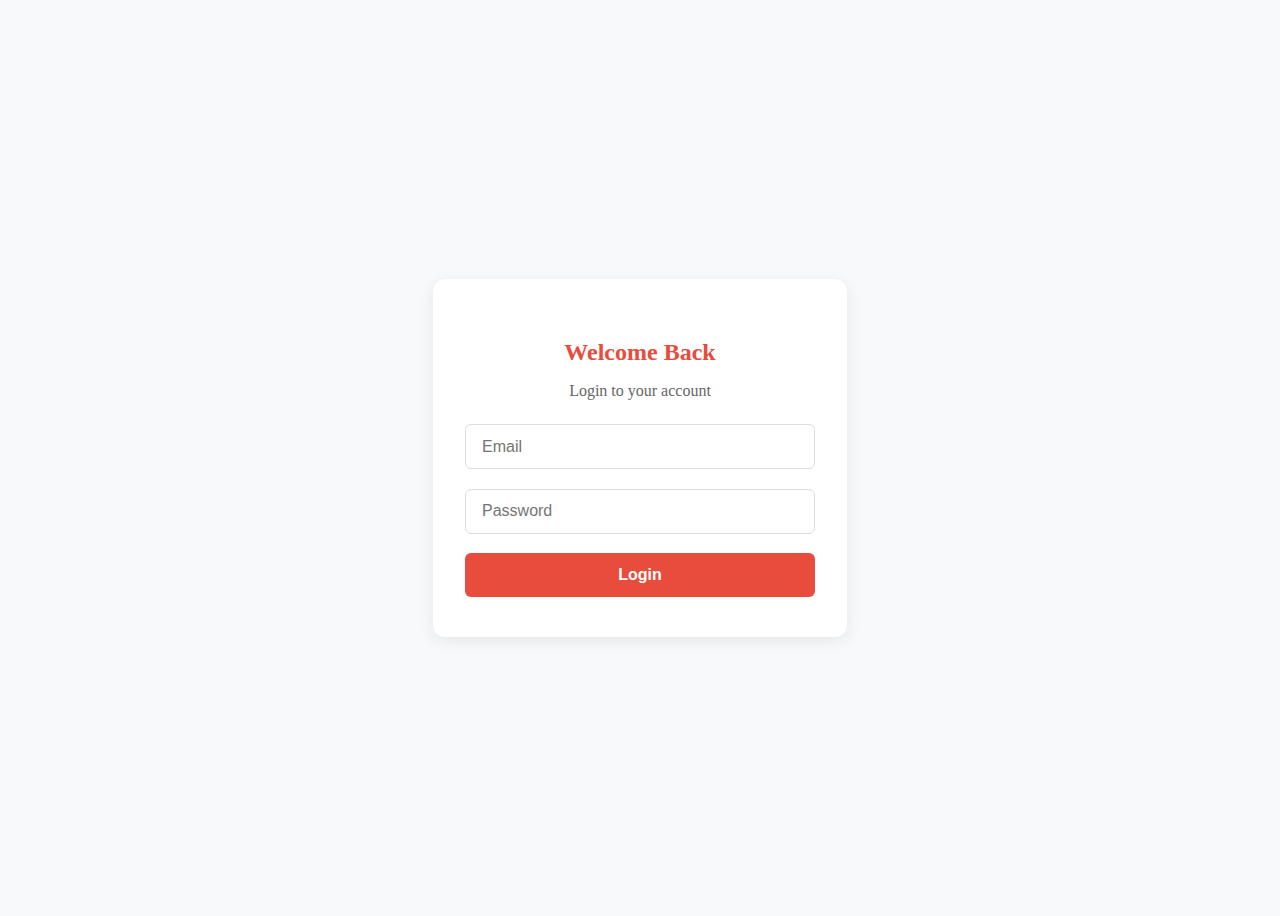
<file: HTML/login.html>
<!DOCTYPE html>
<html lang="en">
<head>
    <meta charset="UTF-8">
    <meta name="viewport" content="width=device-width, initial-scale=1.0">
    <title>Login - VietFood</title>
    <link rel="stylesheet" href="../CSS/login.css">
</head>
<body>
    <nav class="navbar">
        <!-- ...navbar as above... -->
    </nav>
    <main>
        <section class="auth-container">
            <div class="auth-card">
                <h2>Welcome Back</h2>
                <p>Login to your account</p>
                <form id="login-form">
                    <input type="email" placeholder="Email" required>
                    <input type="password" placeholder="Password" required>
                    <button type="submit">Login</button>
                </form>
            </div>
        </section>
    </main>
    <div id="toast" class="toast"></div>
    <script src="../JS/login.js"></script>
</body>
</html>
</file>
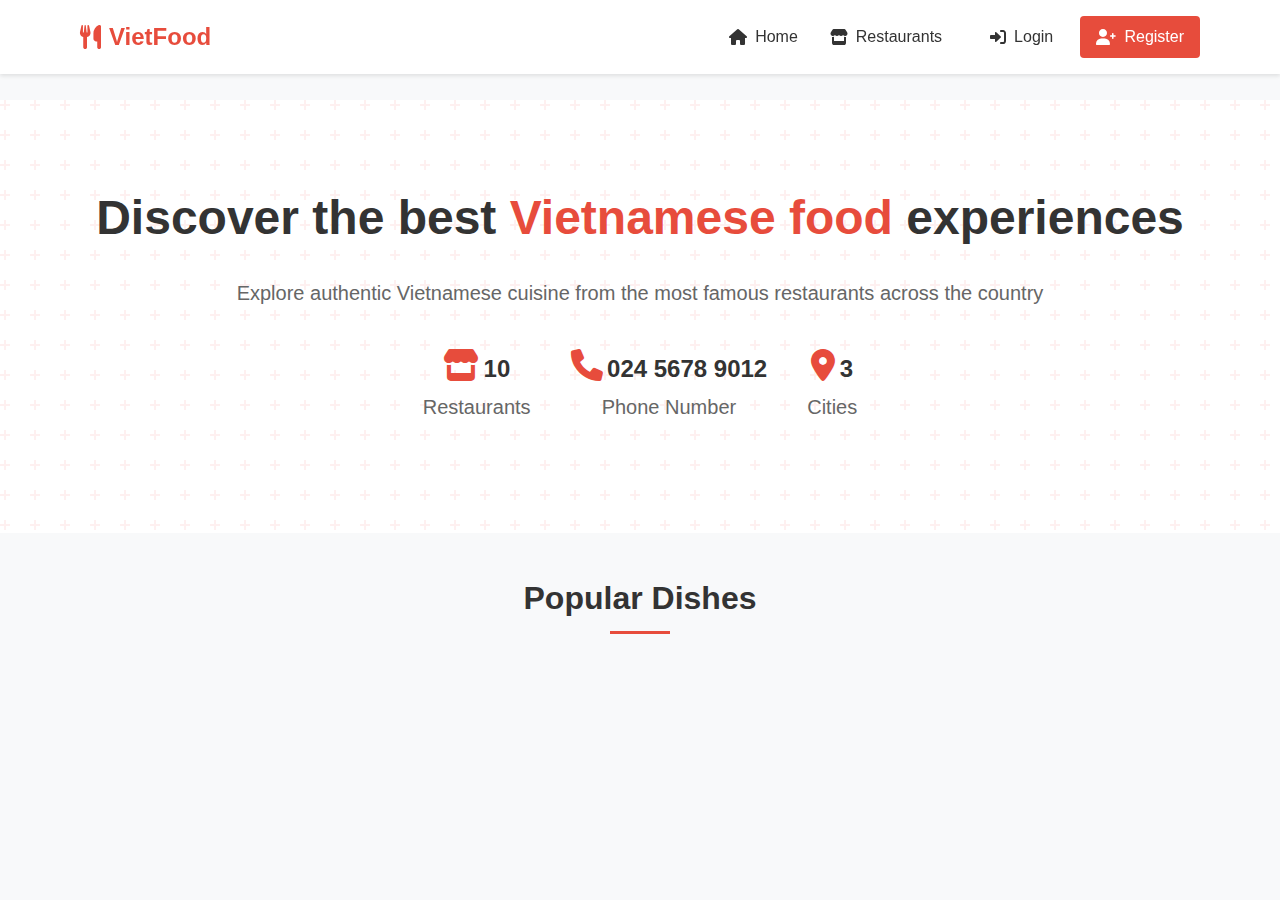
<file: HTML/main.html>
<!DOCTYPE html>
<html lang="en">
<head>
  <meta charset="UTF-8">
  <meta name="viewport" content="width=device-width, initial-scale=1.0">
  <title>Vietnamese Food Guide</title>
  <link rel="stylesheet" href="../CSS/main.css">
  <link rel="stylesheet" href="https://cdnjs.cloudflare.com/ajax/libs/font-awesome/6.0.0/css/all.min.css">
</head>
<body>
  <!-- ======= NAVBAR ======= -->
  <nav class="navbar">
    <div class="container">
      <a href="#" class="logo" onclick="showSection('home')">
        <i class="fas fa-utensils"></i> VietFood
      </a>
      <div class="nav-links">
        <a href="#" onclick="showSection('home-section')"><i class="fas fa-home"></i> Home</a>
        <a href="#" onclick="showSection('food-shops-section')"><i class="fas fa-store"></i> Restaurants</a>
        <div id="auth-buttons">
          <a href="#" onclick="showSection('login-section')"><i class="fas fa-sign-in-alt"></i> Login</a>
          <a href="#" onclick="showSection('register-section')" class="register-btn"><i class="fas fa-user-plus"></i> Register</a>
        </div>
        <div id="user-info" style="display: none;">
          <span id="user-email"></span>
          <a href="#" onclick="logout()" class="logout-btn"><i class="fas fa-sign-out-alt"></i> Logout</a>
        </div>
      </div>
    </div>
  </nav>

  <!-- ======= MAIN ======= -->
  <main>
    <!-- ======= HOME (HERO + POPULAR DISHES) ======= -->
    <section id="home-section" class="section active">
      <div class="hero">
        <h1>Discover the best <span>Vietnamese food</span> experiences</h1>
        <p>Explore authentic Vietnamese cuisine from the most famous restaurants across the country</p>
        <div class="hero-stats">
          <div class="stat-item">
            <i class="fas fa-store"></i>
            <span id="total-shops">0</span>
            <p>Restaurants</p>
          </div>
          <div class="stat-item">
            <i class="fas fa-phone"></i>
            <span id="hero-phone">0</span>
            <p>Phone Number</p>
          </div>
          <div class="stat-item">
            <i class="fas fa-map-marker-alt"></i>
            <span id="total-cities">0</span>
            <p>Cities</p>
          </div>
        </div>
      </div>
      <div class="featured-dishes">
        <h2>Popular Dishes</h2>
        <div class="dishes-grid" id="dishes-grid"></div>
      </div>
    </section>

    <!-- ======= LOGIN ======= -->
    <section id="login-section" class="section">
      <div class="auth-container">
        <div class="auth-card">
          <h2>Welcome Back</h2>
          <p>Sign in to your account</p>
          <form id="login-form" onsubmit="login(event)">
            <div class="form-group">
              <input type="text" id="login-username" placeholder="Username" required>
              <span class="error" id="login-username-error"></span>
            </div>
            <div class="form-group">
              <input type="email" id="login-email" placeholder="Email" required>
              <span class="error" id="login-email-error"></span>
            </div>
            <div class="form-group">
              <input type="password" id="login-password" placeholder="Password" required>
              <span class="error" id="login-password-error"></span>
            </div>
            <button type="submit">Login</button>
            <p class="auth-switch">Don't have an account? <a href="#" onclick="showSection('register-section')">Register</a></p>
          </form>
        </div>
      </div>
    </section>

    <!-- ======= REGISTER ======= -->
    <section id="register-section" class="section">
      <div class="auth-container">
        <div class="auth-card">
          <h2>Create Account</h2>
          <p>Sign up to explore Vietnamese cuisine</p>
          <form id="register-form" onsubmit="register(event)">
            <div class="form-group">
              <input type="text" id="register-username" placeholder="Username" required>
              <span class="error" id="register-username-error"></span>
            </div>
            <div class="form-group">
              <input type="email" id="register-email" placeholder="Email" required>
              <span class="error" id="register-email-error"></span>
            </div>
            <div class="form-group">
              <input type="password" id="register-password" placeholder="Password" required>
              <span class="error" id="register-password-error"></span>
            </div>
            <div class="form-group">
              <input type="password" id="register-confirm-password" placeholder="Confirm Password" required>
              <span class="error" id="register-confirm-password-error"></span>
            </div>
            <button type="submit">Register</button>
            <p class="auth-switch">Already have an account? <a href="#" onclick="showSection('login-section')">Login</a></p>
          </form>
        </div>
      </div>
    </section>

    <!-- ======= RESTAURANT LIST ======= -->
    <section id="food-shops-section" class="section">
      <div class="container">
        <h2>Popular Restaurants</h2>
        <div class="filters">
          <select id="city-filter" onchange="filterShops()">
            <option value="">All Cities</option>
          </select>
          <select id="cuisine-filter" onchange="filterShops()">
            <option value="">All Cuisines</option>
          </select>
          <select id="price-filter" onchange="filterShops()">
            <option value="">All Prices</option>
            <option value="₫">Budget</option>
            <option value="₫₫">Moderate</option>
            <option value="₫₫₫">Luxury</option>
          </select>
        </div>
        <div id="shop-login-message" style="display:none; color: red; text-align: center; margin: 2em 0;">
          You need to <a href="#" onclick="showSection('login-section')">log in</a> or <a href="#" onclick="showSection('register-section')">register</a> to use the restaurant feature.
        </div>
        <div class="shop-grid" id="shop-grid">
          <!-- Shops will be populated by JavaScript -->
        </div>
      </div>
    </section>

    <!-- ======= RESTAURANT DETAIL ======= -->
    <section id="shop-detail-section" class="section">
      <div class="container">
        <button class="back-btn" onclick="showSection('food-shops-section')">
          <i class="fas fa-arrow-left"></i> Back to Restaurants
        </button>
        <div id="shop-detail-content">
          <div class="shop-info">
            <h2 id="detail-name"></h2>
            <div class="shop-meta">
              <span id="detail-location"></span>
              <span id="detail-cuisine"></span>
              <span id="detail-price"></span>
              <div class="rating">
                <span id="detail-rating"></span>
                <i class="fas fa-star"></i>
              </div>
            </div>
          </div>
          <div class="shop-dishes">
            <h3>Featured Dishes</h3>
            <div id="shop-dishes-list" class="dishes-grid">
              <!-- Dishes will be populated by JavaScript -->
            </div>
          </div>
          <div class="shop-reviews">
            <h3>Reviews</h3>
            <div id="reviews-list">
              <!-- Reviews will be populated by JavaScript -->
            </div>
            <form id="review-form" onsubmit="submitReview(event)" class="review-form">
              <div class="form-group">
                <label for="review-rating">Your Rating:</label>
                <select id="review-rating" required>
                  <option value="5">⭐⭐⭐⭐⭐ Excellent</option>
                  <option value="4">⭐⭐⭐⭐ Very Good</option>
                  <option value="3">⭐⭐⭐ Good</option>
                  <option value="2">⭐⭐ Fair</option>
                  <option value="1">⭐ Poor</option>
                </select>
              </div>
              <div class="form-group">
                <label for="review-text">Your Review:</label>
                <textarea id="review-text" rows="3" required placeholder="Share your experience at this restaurant..."></textarea>
              </div>
              <button type="submit" class="review-btn">Submit Review</button>
            </form>
          </div>
        </div>
      </div>
    </section>
  </main>

  <!-- ======= BOOKING MODAL (HIDDEN BY DEFAULT) ======= -->
  <div id="main-booking-modal" class="modal" style="display:none;" aria-modal="true" role="dialog" aria-labelledby="booking-modal-title" tabindex="-1">
    <div class="modal-overlay" id="main-booking-overlay"></div>
    <div class="modal-content">
      <button class="close" id="close-main-booking-modal" aria-label="Close booking modal">&times;</button>
      <h3 id="booking-modal-title">Book a Table</h3>
      <form id="main-booking-form" autocomplete="off">
        <input type="hidden" id="main-booking-restaurant" name="restaurant">
        <div class="form-group">
          <label for="main-booking-date"><i class="fas fa-calendar-alt"></i> Date:</label>
          <input type="date" id="main-booking-date" name="date" required>
        </div>
        <div class="form-group">
          <label for="main-booking-seats"><i class="fas fa-users"></i> Number of Seats:</label>
          <input type="number" id="main-booking-seats" name="seats" min="1" max="20" required>
        </div>
        <div class="form-group">
          <label for="main-booking-phone"><i class="fas fa-phone"></i> Your Phone Number:</label>
          <input type="tel" id="main-booking-phone" name="phone" required pattern="[0-9+\-() ]{8,}" placeholder="e.g. 0901234567">
        </div>
        <div class="form-group">
          <label for="main-booking-details"><i class="fas fa-comment"></i> Booking Details:</label>
          <textarea id="main-booking-details" name="details" rows="3" required placeholder="E.g. Booking for birthday, special event, business meeting..."></textarea>
        </div>
        <button type="submit" class="submit-booking-btn"><i class="fas fa-paper-plane"></i> Submit Booking & Review</button>
        <div id="booking-loading" style="display:none; text-align:center; margin-top:1em;"><i class="fas fa-spinner fa-spin"></i> Processing...</div>
        <div id="booking-feedback" style="display:none; margin-top:1em;"></div>
      </form>
    </div>
  </div>

  <!-- ======= SCRIPT ======= -->
  <script src="../JS/main.js"></script>
  <script src="../JS/auth.js"></script>
</body>
</html>
</file>
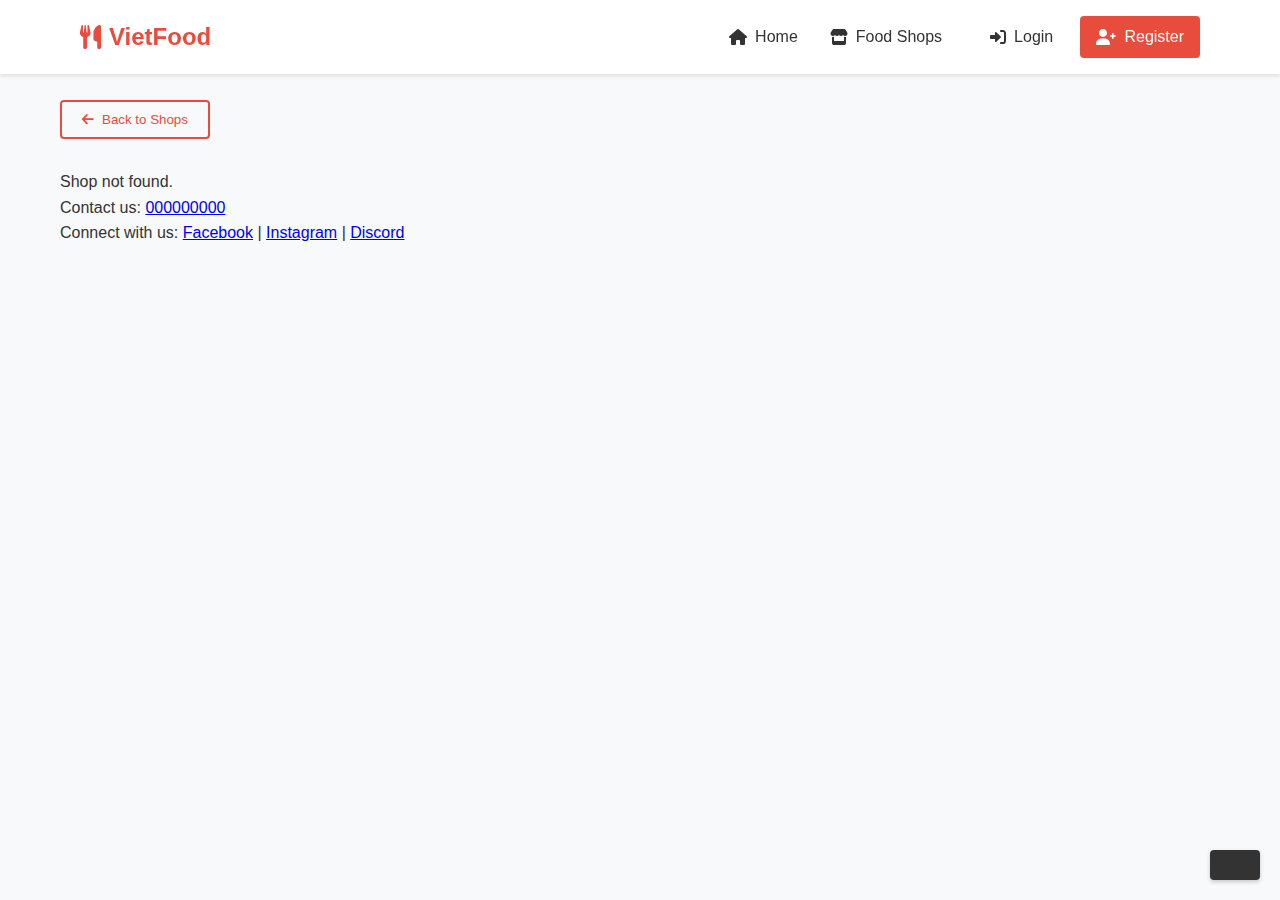
<file: HTML/shop-detail.html>
<!DOCTYPE html>
<html lang="en">
<head>
  <meta charset="UTF-8">
  <meta name="viewport" content="width=device-width, initial-scale=1.0">
  <title>Shop Detail - VietFood</title>
  <link rel="stylesheet" href="../CSS/main.css">
  <link rel="stylesheet" href="https://cdnjs.cloudflare.com/ajax/libs/font-awesome/6.0.0/css/all.min.css">
</head>
<body>
  <nav class="navbar">
    <div class="container">
      <a href="index.html" class="logo"><i class="fas fa-utensils"></i> VietFood</a>
      <div class="nav-links">
        <a href="index.html"><i class="fas fa-home"></i> Home</a>
        <a href="food-shops.html"><i class="fas fa-store"></i> Food Shops</a>
        <div id="auth-buttons">
          <a href="login.html"><i class="fas fa-sign-in-alt"></i> Login</a>
          <a href="register.html" class="register-btn"><i class="fas fa-user-plus"></i> Register</a>
        </div>
        <div id="user-info" style="display: none;">
          <span id="user-email"></span>
          <a href="#" onclick="logout()" class="logout-btn"><i class="fas fa-sign-out-alt"></i> Logout</a>
        </div>
      </div>
    </div>
  </nav>
  <main>
    <div class="container" style="margin-top: 100px;">
      <button class="back-btn" onclick="window.history.back()">
        <i class="fas fa-arrow-left"></i> Back to Shops
      </button>
      <div id="shop-detail-content">
        <div class="shop-info">
          <h2 id="detail-name"></h2>
          <div class="shop-meta">
            <span id="detail-location"></span>
            <span id="detail-cuisine"></span>
            <span id="detail-price"></span>
            <div class="rating">
              <span id="detail-rating"></span>
              <i class="fas fa-star"></i>
            </div>
          </div>
          <p id="detail-description" style="margin-top:1rem;"></p>
          <p><b>Address:</b> <span id="detail-address"></span></p>
          <p><b>Opening hours:</b> <span id="detail-hours"></span></p>
          <p><b>Phone:</b> <span id="detail-phone"></span></p>
        </div>
        <div class="shop-dishes">
          <h3>Menu</h3>
          <div id="shop-dishes-list" class="dishes-grid"></div>
        </div>
        <div class="reviews-section">
          <h3>Reviews</h3>
          <div id="reviews-list"></div>
        </div>
      </div>
    </div>
  </main>
  <footer class="footer">
    <div class="container">
      <p>Contact us: <a href="tel:000000000">000000000</a></p>
      <p>Connect with us:
        <a href="https://www.facebook.com/" target="_blank" rel="noopener noreferrer">Facebook</a> |
        <a href="https://www.instagram.com/" target="_blank" rel="noopener noreferrer">Instagram</a> |
        <a href="https://www.discord.com/" target="_blank" rel="noopener noreferrer">Discord</a>
      </p>
    </div>
  </footer>
  <div id="toast" class="toast"></div>
  <script src="../JS/shop-detail.js"></script>
</body>
</html>
</file>
<file: CSS/login.css>
body {
    min-height: 100vh;
    display: flex;
    flex-direction: column;
    justify-content: center;
    align-items: center;
    background: #f8f9fa;
}

.auth-container {
    display: flex;
    justify-content: center;
    align-items: center;
    min-height: 80vh;
}

.auth-card {
    background: #fff;
    padding: 2.5rem 2rem;
    border-radius: 12px;
    box-shadow: 0 4px 16px rgba(0,0,0,0.08);
    width: 350px;
    max-width: 90vw;
}

.auth-card h2 {
    margin-bottom: 0.5rem;
    color: #e74c3c;
    text-align: center;
}

.auth-card p {
    color: #666;
    margin-bottom: 1.5rem;
    text-align: center;
}

.auth-card form {
    display: flex;
    flex-direction: column;
    gap: 1.2rem;
}

.auth-card input[type="email"],
.auth-card input[type="password"] {
    padding: 0.8rem 1rem;
    border: 1px solid #ddd;
    border-radius: 6px;
    font-size: 1rem;
    transition: border-color 0.2s;
}

.auth-card input:focus {
    border-color: #e74c3c;
    outline: none;
}

.auth-card button {
    background: #e74c3c;
    color: #fff;
    border: none;
    padding: 0.8rem 1rem;
    border-radius: 6px;
    font-size: 1rem;
    font-weight: bold;
    cursor: pointer;
    transition: background 0.2s;
}

.auth-card button:hover {
    background: #c0392b;
}

@media (max-width: 500px) {
    .auth-card {
        padding: 1.5rem 0.5rem;
        width: 98vw;
    }
}

.error-message {
    color: red;
    font-size: 12px;
    margin-top: 5px;
}

.footer {
    background-color: red;
    color: white;
    text-align: center;
    padding: 20px;
    position: fixed;
    bottom: 0;
    width: 100%;
}

.footer a {
    color: white;
    margin: 0 10px;
    text-decoration: none;
}
</file>
<file: CSS/main.css>
/* General Styles */
* {
  margin: 0;
  padding: 0;
  box-sizing: border-box;
}

body {
  font-family: 'Segoe UI', Tahoma, Geneva, Verdana, sans-serif;
  line-height: 1.6;
  color: #333;
  background-color: #f8f9fa;
  min-height: 100vh;
  display: flex;
  flex-direction: column;
}

.container {
  max-width: 1200px;
  margin: 0 auto;
  padding: 0 20px;
}

/* Navbar Styles */
.navbar {
  background-color: #fff;
  box-shadow: 0 2px 4px rgba(0, 0, 0, 0.1);
  position: fixed;
  width: 100%;
  top: 0;
  z-index: 1000;
  left: 0;
}

.navbar .container {
  display: flex;
  justify-content: space-between;
  align-items: center;
  padding: 1rem 40px;
  max-width: 1200px;
  margin: 0 auto;
}

.logo {
  font-size: 1.5rem;
  font-weight: bold;
  color: #e74c3c;
  text-decoration: none;
  display: flex;
  align-items: center;
  gap: 0.5rem;
}

.nav-links {
  display: flex;
  align-items: center;
  gap: 2rem;
}

#auth-buttons {
  display: flex;
  align-items: center;
  gap: 0.5rem;
}

.nav-links a {
  text-decoration: none;
  color: #333;
  font-weight: 500;
  display: flex;
  align-items: center;
  gap: 0.5rem;
  transition: color 0.3s;
}

.register-btn {
  background-color: #e74c3c;
  color: white !important;
  padding: 0.5rem 1rem;
  border-radius: 4px;
  margin-left: 0;
  font-weight: bold;
}

#auth-buttons a {
  margin: 0;
  padding: 0.5rem 1rem;
  border-radius: 4px;
  background: none;
  color: #333;
  font-weight: 500;
  transition: background 0.2s, color 0.2s;
}

#auth-buttons a:hover {
  background: #f2f2f2;
  color: #e74c3c;
}

#auth-buttons .register-btn {
  background-color: #e74c3c;
  color: #fff !important;
  margin-left: 0.2rem;
  transition: background 0.2s, color 0.2s;
}

#auth-buttons .register-btn:hover {
  background-color: #c0392b;
  color: #fff !important;
}

.logout-btn {
  color: #e74c3c !important;
}

/* Section Styles */
.section {
  display: none;
  padding: 40px 0;
  margin-top: 60px;
}

.section.active {
  display: block;
}

/* Hero Section */
.hero {
  text-align: center;
  padding: 80px 20px;
  background-color: #fff;
  background-image: url("data:image/svg+xml,%3Csvg width='60' height='60' viewBox='0 0 60 60' xmlns='http://www.w3.org/2000/svg'%3E%3Cg fill='none' fill-rule='evenodd'%3E%3Cg fill='%23f87171' fill-opacity='0.1'%3E%3Cpath d='M36 34v-4h-2v4h-4v2h4v4h2v-4h4v-2h-4zm0-30V0h-2v4h-4v2h4v4h2V6h4V4h-4zM6 34v-4H4v4H0v2h4v4h2v-4h4v-2H6zM6 4V0H4v4H0v2h4v4h2V6h4V4H6z'/%3E%3C/g%3E%3C/g%3E%3C/svg%3E");
}

.hero h1 {
  font-size: 48px;
  margin-bottom: 20px;
}

.hero h1 span {
  color: #e74c3c;
}

.hero p {
  font-size: 20px;
  color: #666;
  margin-bottom: 30px;
}

.hero-stats {
  display: flex;
  justify-content: center;
  gap: 40px;
  margin-top: 40px;
}

.stat-item {
  text-align: center;
}

.stat-item i {
  font-size: 2rem;
  color: #e74c3c;
  margin-bottom: 10px;
}

.stat-item span {
  font-size: 1.5rem;
  font-weight: bold;
  color: #333;
}

/* Featured Dishes */
.featured-dishes {
  padding: 40px 20px;
  max-width: 1200px;
  margin: 0 auto;
}

.featured-dishes h2 {
  text-align: center;
  font-size: 2rem;
  margin-bottom: 40px;
  position: relative;
}

.featured-dishes h2::after {
  content: '';
  position: absolute;
  bottom: -10px;
  left: 50%;
  transform: translateX(-50%);
  width: 60px;
  height: 3px;
  background-color: #e74c3c;
}

.dishes-grid {
  display: grid;
  grid-template-columns: repeat(auto-fit, minmax(280px, 1fr));
  gap: 30px;
}

.dish-card {
  background: #fff;
  border-radius: 8px;
  overflow: hidden;
  box-shadow: 0 2px 4px rgba(0, 0, 0, 0.1);
  transition: transform 0.3s ease;
}

.dish-card:hover {
  transform: translateY(-5px);
}

.dish-image {
  position: relative;
  height: 200px;
  overflow: hidden;
}

.dish-image img {
  width: 100%;
  height: 100%;
  object-fit: cover;
  transition: transform 0.3s ease;
}

.dish-card:hover .dish-image img {
  transform: scale(1.1);
}

.dish-overlay {
  position: absolute;
  bottom: 0;
  left: 0;
  right: 0;
  background: linear-gradient(transparent, rgba(0, 0, 0, 0.7));
  padding: 20px;
  color: #fff;
}

.restaurant-name {
  font-size: 0.9rem;
  opacity: 0.9;
}

.dish-info {
  padding: 20px;
}

.dish-info h3 {
  font-size: 1.2rem;
  margin-bottom: 10px;
  color: #333;
}

.dish-info p {
  color: #666;
  font-size: 0.9rem;
  margin-bottom: 15px;
  line-height: 1.4;
}

.dish-meta {
  display: flex;
  justify-content: space-between;
  align-items: center;
}

.price {
  font-weight: bold;
  color: #e74c3c;
  font-size: 1.1rem;
}

.view-restaurant-btn {
  background: none;
  border: 2px solid #e74c3c;
  color: #e74c3c;
  padding: 8px 16px;
  border-radius: 4px;
  cursor: pointer;
  font-weight: 500;
  transition: all 0.3s ease;
  display: flex;
  align-items: center;
  gap: 8px;
}

.view-restaurant-btn:hover {
  background: #e74c3c;
  color: #fff;
}

/* Auth Forms */
.auth-container {
  display: flex;
  justify-content: center;
  align-items: center;
  min-height: calc(100vh - 60px);
  padding: 20px;
}

.auth-card {
  background: #fff;
  padding: 40px;
  border-radius: 8px;
  box-shadow: 0 2px 4px rgba(0, 0, 0, 0.1);
  width: 100%;
  max-width: 400px;
}

.auth-card h2 {
  text-align: center;
  margin-bottom: 10px;
  color: #333;
}

.auth-card p {
  text-align: center;
  color: #666;
  margin-bottom: 30px;
}

.auth-card form {
  display: flex;
  flex-direction: column;
  gap: 20px;
}

.form-group {
  display: flex;
  flex-direction: column;
  gap: 5px;
}

.form-group input {
  padding: 12px;
  border: 1px solid #ddd;
  border-radius: 4px;
  font-size: 1rem;
  transition: border-color 0.3s ease;
}

.form-group input:focus {
  outline: none;
  border-color: #e74c3c;
}

.error {
  color: #e74c3c;
  font-size: 0.9rem;
  min-height: 1.2em;
}

.auth-card button {
  background: #e74c3c;
  color: #fff;
  padding: 12px;
  border: none;
  border-radius: 4px;
  font-size: 1rem;
  font-weight: 500;
  cursor: pointer;
  transition: background 0.3s ease;
}

.auth-card button:hover {
  background: #c0392b;
}

.auth-switch {
  text-align: center;
  margin-top: 20px;
  color: #666;
}

.auth-switch a {
  color: #e74c3c;
  text-decoration: none;
  font-weight: 500;
}

.auth-switch a:hover {
  text-decoration: underline;
}

/* Food Shops Section */
.shop-grid {
  display: grid;
  grid-template-columns: repeat(auto-fill, minmax(300px, 1fr));
  gap: 2rem;
  padding: 2rem 0;
}

.shop-card {
  display: flex;
  flex-direction: column;
  height: 100%;
  background: white;
  border-radius: 12px;
  overflow: hidden;
  box-shadow: 0 4px 6px rgba(0, 0, 0, 0.1);
  transition: transform 0.3s ease;
}

.shop-card:hover {
  transform: translateY(-5px);
}

.shop-image {
  width: 100%;
  height: 200px;
  overflow: hidden;
}

.shop-image img {
  width: 100%;
  height: 100%;
  object-fit: cover;
}

.shop-content {
  display: flex;
  flex-direction: column;
  flex: 1 1 auto;
  padding: 1.5rem;
}

.shop-content h3 {
  margin: 0 0 1rem;
  color: #333;
  font-size: 1.5rem;
}

.shop-info {
  margin-bottom: 1rem;
}

.shop-info p {
  margin: 0.5rem 0;
  color: #666;
  font-size: 0.9rem;
}

.shop-info i {
  width: 20px;
  color: #ff6b6b;
}

.rating {
  display: flex;
  align-items: center;
  gap: 0.5rem;
  color: #ffd700;
}

.shop-description {
  color: #666;
  font-size: 0.9rem;
  margin-bottom: 1.5rem;
  line-height: 1.5;
}

.view-details-btn {
  margin-top: auto;
  width: 100%;
  padding: 0.8rem;
  background: #ff6b6b;
  color: white;
  border: none;
  border-radius: 6px;
  cursor: pointer;
  font-weight: 600;
  transition: background 0.3s ease;
}

.view-details-btn:hover {
  background: #ff5252;
}

.no-shops {
  grid-column: 1 / -1;
  text-align: center;
  padding: 2rem;
  color: #666;
  font-size: 1.2rem;
}

/* Filters */
.filters {
  display: flex;
  gap: 1rem;
  margin-bottom: 2rem;
  flex-wrap: wrap;
}

.filters select {
  padding: 0.8rem;
  border: 1px solid #ddd;
  border-radius: 6px;
  background: white;
  min-width: 150px;
  cursor: pointer;
}

.filters select:focus {
  outline: none;
  border-color: #ff6b6b;
}

/* Shop Detail Section */
.back-btn {
  display: inline-flex;
  align-items: center;
  gap: 8px;
  padding: 10px 20px;
  background: none;
  border: 2px solid #e74c3c;
  color: #e74c3c;
  border-radius: 4px;
  cursor: pointer;
  font-weight: 500;
  margin-bottom: 30px;
  transition: all 0.3s ease;
}

.back-btn:hover {
  background: #e74c3c;
  color: #fff;
}

.shop-info {
  background: #fff;
  padding: 30px;
  border-radius: 8px;
  box-shadow: 0 2px 4px rgba(0, 0, 0, 0.1);
  margin-bottom: 30px;
}

.shop-meta {
  display: flex;
  flex-wrap: wrap;
  gap: 20px;
  margin-top: 15px;
}

.shop-meta span {
  color: #666;
  display: flex;
  align-items: center;
  gap: 5px;
}

/* Reviews Section */
.shop-reviews {
  background: #fff;
  padding: 30px;
  border-radius: 8px;
  box-shadow: 0 2px 4px rgba(0, 0, 0, 0.1);
}

.shop-reviews h3 {
  margin-bottom: 20px;
  color: #333;
}

.review-form {
  margin-top: 30px;
}

.form-group {
  margin-bottom: 20px;
}

.form-group label {
  display: block;
  margin-bottom: 8px;
  color: #333;
  font-weight: 500;
}

.form-group select,
.form-group textarea {
  width: 100%;
  padding: 12px;
  border: 1px solid #ddd;
  border-radius: 4px;
  font-size: 1rem;
}

.review-btn {
  background: #e74c3c;
  color: #fff;
  padding: 12px 24px;
  border: none;
  border-radius: 4px;
  cursor: pointer;
  font-weight: 500;
  transition: background 0.3s ease;
}

.review-btn:hover {
  background: #c0392b;
}

#reviews-list {
  margin-top: 30px;
}

.review {
  background: #f8f9fa;
  padding: 20px;
  border-radius: 8px;
  margin-bottom: 20px;
}

.review-header {
  display: flex;
  justify-content: space-between;
  align-items: center;
  margin-bottom: 10px;
}

.reviewer {
  font-weight: 500;
  color: #333;
}

.review-text {
  color: #666;
  margin-bottom: 10px;
}

.review-date {
  color: #999;
  font-size: 0.9rem;
}

/* Toast Notifications */
.toast {
  position: fixed;
  bottom: 20px;
  right: 20px;
  padding: 15px 25px;
  background: #333;
  color: #fff;
  border-radius: 4px;
  box-shadow: 0 2px 4px rgba(0, 0, 0, 0.2);
  z-index: 1000;
  animation: slideIn 0.3s ease;
}

.toast.success {
  background: #2ecc71;
}

.toast.error {
  background: #e74c3c;
}

.toast.info {
  background: #3498db;
}

@keyframes slideIn {
  from {
    transform: translateX(100%);
    opacity: 0;
  }
  to {
    transform: translateX(0);
    opacity: 1;
  }
}

/* Responsive Design */
@media (max-width: 900px) {
  .navbar .container {
    padding: 1rem 20px;
  }
  
  .nav-links {
    gap: 1rem;
  }
  
  .hero h1 {
    font-size: 36px;
  }
  
  .hero-stats {
    flex-direction: column;
    gap: 20px;
  }
  
  .filters {
    flex-direction: column;
  }
  
  .filters select {
    width: 100%;
  }
  
  .shop-grid {
    grid-template-columns: repeat(auto-fit, minmax(250px, 1fr));
  }
}

@media (max-width: 600px) {
  .navbar .container {
    flex-direction: column;
    gap: 1rem;
  }
  
  .nav-links {
    flex-direction: column;
    width: 100%;
  }
  
  #auth-buttons {
    flex-direction: column;
    width: 100%;
  }
  
  #auth-buttons a {
    width: 100%;
    text-align: center;
  }
  
  .hero {
    padding: 40px 20px;
  }
  
  .hero h1 {
    font-size: 28px;
  }
  
  .hero p {
    font-size: 16px;
  }
  
  .dishes-grid {
    grid-template-columns: 1fr;
  }
  
  .shop-meta {
    flex-direction: column;
    gap: 10px;
  }
}

@media (max-width: 768px) {
  .shop-grid {
    grid-template-columns: repeat(auto-fill, minmax(250px, 1fr));
    gap: 1rem;
  }

  .filters {
    flex-direction: column;
  }

  .filters select {
    width: 100%;
  }
}

.booking-btn {
  background: #e67e22;
  color: #fff;
  border: none;
  padding: 12px 24px;
  border-radius: 4px;
  font-size: 1rem;
  font-weight: 600;
  cursor: pointer;
  margin: 1.5em 0 1em 0;
  transition: background 0.3s;
}
.booking-btn:hover {
  background: #ca6f1e;
}

.modal {
  display: flex;
  position: fixed;
  z-index: 1000;
  left: 0;
  top: 0;
  width: 100vw;
  height: 100vh;
  background: rgba(0,0,0,0.5);
  justify-content: center;
  align-items: center;
}
.modal-content {
  background: #fff;
  padding: 32px 24px 24px 24px;
  border-radius: 8px;
  max-width: 400px;
  width: 100%;
  position: relative;
  box-shadow: 0 4px 24px rgba(0,0,0,0.15);
}
.close {
  position: absolute;
  top: 12px;
  right: 18px;
  font-size: 1.5rem;
  color: #888;
  cursor: pointer;
  transition: color 0.2s;
}
.close:hover {
  color: #e74c3c;
}
#booking-form label {
  display: block;
  margin-top: 12px;
  margin-bottom: 4px;
  font-weight: 500;
}
#booking-form input,
#booking-form select,
#booking-form textarea {
  width: 100%;
  padding: 10px;
  border: 1px solid #ddd;
  border-radius: 4px;
  margin-bottom: 10px;
  font-size: 1rem;
}
.submit-booking-btn {
  background: #27ae60;
  color: #fff;
  border: none;
  padding: 10px 20px;
  border-radius: 4px;
  font-size: 1rem;
  font-weight: 600;
  cursor: pointer;
  transition: background 0.3s;
}
.submit-booking-btn:hover {
  background: #219150;
}
</file>
